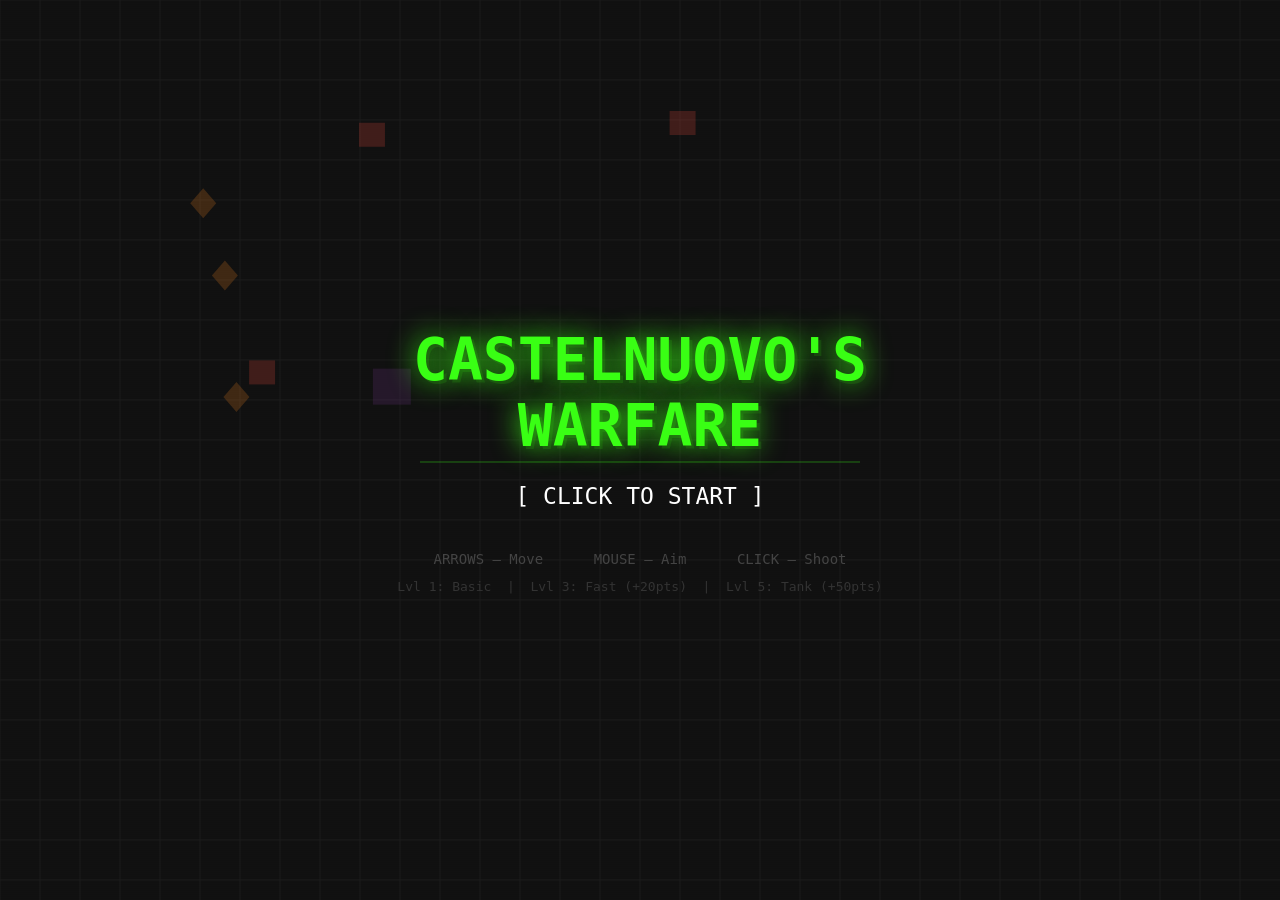
<file: shooter.html>
<!DOCTYPE html>
<html lang="en">
<head>
  <meta charset="UTF-8">
  <title>Castelnuovo's Warfare</title>
  <style>
    * { margin: 0; padding: 0; box-sizing: border-box; }
    body { background: #000; overflow: hidden; }
    canvas { display: block; cursor: crosshair; }
  </style>
</head>
<body>
<canvas id="c"></canvas>
<script>
const canvas = document.getElementById('c');
const ctx = canvas.getContext('2d');
let W, H;
function resize() { W = canvas.width = window.innerWidth; H = canvas.height = window.innerHeight; }
resize();
window.addEventListener('resize', resize);

// ---- Constants ----
const PLAYER_SPEED = 185;
const BULLET_SPEED = 480;
const SHOOT_COOLDOWN = 180;
const IFRAMES_MS = 1400;
const GRID = 40;

// ---- State ----
let state = 'MENU';
let level = 1;
let score = 0;
let highScore = 0;
let levelTimer = 0;
let spawnTimer = 0;
let enemiesLeft = 0;
let totalEnemies = 0;

// ---- Input ----
const keys = {};
const mouse = { x: 0, y: 0, down: false };
window.addEventListener('keydown', e => { keys[e.key] = true; e.preventDefault && ['ArrowUp','ArrowDown','ArrowLeft','ArrowRight'].includes(e.key) && e.preventDefault(); });
window.addEventListener('keyup',   e => { keys[e.key] = false; });
canvas.addEventListener('mousemove', e => { mouse.x = e.clientX; mouse.y = e.clientY; });
canvas.addEventListener('mousedown', e => { mouse.down = true; handleClick(); });
canvas.addEventListener('mouseup',   () => { mouse.down = false; });

function handleClick() {
  if (state === 'MENU')      startGame();
  if (state === 'GAME_OVER') { state = 'MENU'; blinkTimer = 0; blinkVisible = true; }
}

// ---- Entities ----
let player, bullets, enemies, particles, pickups;

// =========================================================
// PLAYER
// =========================================================
class Player {
  constructor() {
    this.x = W / 2; this.y = H / 2;
    this.hp = 3; this.maxHp = 3;
    this.angle = 0;
    this.shootCooldown = 0;
    this.iframes = 0;
    this.walkFrame = 0;
    this.walkTimer = 0;
    this.alive = true;
    this.deathTimer = 0;
  }

  update(dt) {
    if (!this.alive) {
      this.deathTimer += dt;
      if (this.deathTimer > 1.6) { state = 'GAME_OVER'; if (score > highScore) highScore = score; }
      return;
    }
    let dx = 0, dy = 0;
    if (keys['ArrowLeft']  || keys['a'] || keys['A']) dx -= 1;
    if (keys['ArrowRight'] || keys['d'] || keys['D']) dx += 1;
    if (keys['ArrowUp']    || keys['w'] || keys['W']) dy -= 1;
    if (keys['ArrowDown']  || keys['s'] || keys['S']) dy += 1;
    if (dx && dy) { dx *= 0.7071; dy *= 0.7071; }
    this.x = Math.max(18, Math.min(W - 18, this.x + dx * PLAYER_SPEED * dt));
    this.y = Math.max(18, Math.min(H - 18, this.y + dy * PLAYER_SPEED * dt));
    if (dx || dy) {
      this.walkTimer += dt;
      if (this.walkTimer > 0.11) { this.walkFrame = (this.walkFrame + 1) % 4; this.walkTimer = 0; }
    }
    this.angle = Math.atan2(mouse.y - this.y, mouse.x - this.x);
    this.shootCooldown -= dt * 1000;
    if (mouse.down && this.shootCooldown <= 0) this.shoot();
    if (this.iframes > 0) this.iframes -= dt * 1000;
  }

  shoot() {
    this.shootCooldown = SHOOT_COOLDOWN;
    const bx = this.x + Math.cos(this.angle) * 20;
    const by = this.y + Math.sin(this.angle) * 20;
    bullets.push(new Bullet(bx, by, this.angle));
    for (let i = 0; i < 6; i++) {
      const a = this.angle + (Math.random() - 0.5) * 0.7;
      particles.push(new Particle(bx, by, Math.cos(a)*140, Math.sin(a)*140, '#ffdd44', 0.12));
    }
  }

  hit() {
    if (this.iframes > 0) return;
    this.hp--;
    this.iframes = IFRAMES_MS;
    for (let i = 0; i < 10; i++) {
      const a = Math.random() * Math.PI * 2;
      particles.push(new Particle(this.x, this.y, Math.cos(a)*90, Math.sin(a)*90, '#ff4455', 0.45));
    }
    if (this.hp <= 0) {
      this.hp = 0;
      this.alive = false;
      for (let i = 0; i < 24; i++) {
        const a = Math.random() * Math.PI * 2;
        const spd = 70 + Math.random() * 160;
        particles.push(new Particle(this.x, this.y, Math.cos(a)*spd, Math.sin(a)*spd, '#39ff14', 0.9 + Math.random()*0.5));
      }
    }
  }

  draw() {
    ctx.save();
    ctx.translate(this.x, this.y);
    if (!this.alive) {
      ctx.rotate(this.deathTimer * 9);
      ctx.globalAlpha = Math.max(0, 1 - this.deathTimer / 1.6);
    } else if (this.iframes > 0 && Math.floor(this.iframes / 75) % 2 === 0) {
      ctx.restore(); return;
    }
    drawPlayerSprite(0, 0, this.angle, this.walkFrame);
    ctx.globalAlpha = 1;
    ctx.restore();
  }
}

function drawPlayerSprite(x, y, angle, frame) {
  // Shadow
  ctx.fillStyle = 'rgba(0,0,0,0.35)';
  ctx.beginPath();
  ctx.ellipse(x, y + 15, 11, 5, 0, 0, Math.PI * 2);
  ctx.fill();

  // Body
  ctx.fillStyle = '#2ecc71';
  roundRect(ctx, x - 9, y - 11, 18, 21, 4); ctx.fill();

  // Vest detail
  ctx.fillStyle = '#27ae60';
  roundRect(ctx, x - 7, y - 9, 14, 15, 3); ctx.fill();

  // Head
  ctx.fillStyle = '#f0c080';
  ctx.fillRect(x - 7, y - 21, 14, 13);

  // Helmet
  ctx.fillStyle = '#2ecc71';
  ctx.fillRect(x - 7, y - 21, 14, 6);
  ctx.fillRect(x - 9, y - 17, 3, 5);
  ctx.fillRect(x + 6, y - 17, 3, 5);

  // Eyes
  ctx.fillStyle = '#fff';
  ctx.fillRect(x - 5, y - 16, 4, 4);
  ctx.fillRect(x + 1, y - 16, 4, 4);
  ctx.fillStyle = '#1a1a2e';
  ctx.fillRect(x - 4, y - 15, 2, 2);
  ctx.fillRect(x + 2, y - 15, 2, 2);

  // Legs (animated)
  const legFrames = [[0,0],[3,-4],[0,0],[-3,-4]];
  const [lY, rY] = [legFrames[frame][0], legFrames[frame][1]];
  ctx.fillStyle = '#1a8a4a';
  ctx.fillRect(x - 8, y + 10 + lY, 7, 9);
  ctx.fillRect(x + 1, y + 10 + rY, 7, 9);
  // Boots
  ctx.fillStyle = '#1a5c30';
  ctx.fillRect(x - 9, y + 17 + lY, 8, 4);
  ctx.fillRect(x + 1, y + 17 + rY, 8, 4);

  // Gun
  ctx.save();
  ctx.translate(x, y - 2);
  ctx.rotate(angle);
  ctx.fillStyle = '#666';
  ctx.fillRect(4, -4, 20, 8);
  ctx.fillStyle = '#888';
  ctx.fillRect(4, -3, 16, 6);
  ctx.fillStyle = '#444';
  ctx.fillRect(4, -1, 8, 2);
  ctx.fillStyle = '#aaa';
  ctx.fillRect(22, -3, 5, 6);
  ctx.restore();
}

function roundRect(ctx, x, y, w, h, r) {
  ctx.beginPath();
  ctx.moveTo(x+r, y);
  ctx.lineTo(x+w-r, y); ctx.quadraticCurveTo(x+w, y, x+w, y+r);
  ctx.lineTo(x+w, y+h-r); ctx.quadraticCurveTo(x+w, y+h, x+w-r, y+h);
  ctx.lineTo(x+r, y+h); ctx.quadraticCurveTo(x, y+h, x, y+h-r);
  ctx.lineTo(x, y+r); ctx.quadraticCurveTo(x, y, x+r, y);
  ctx.closePath();
}

// =========================================================
// BULLET
// =========================================================
class Bullet {
  constructor(x, y, angle) {
    this.x = x; this.y = y;
    this.vx = Math.cos(angle) * BULLET_SPEED;
    this.vy = Math.sin(angle) * BULLET_SPEED;
    this.trail = [];
    this.dead = false;
    this.r = 4;
  }
  update(dt) {
    this.trail.unshift({x: this.x, y: this.y});
    if (this.trail.length > 7) this.trail.pop();
    this.x += this.vx * dt;
    this.y += this.vy * dt;
    if (this.x < -30 || this.x > W+30 || this.y < -30 || this.y > H+30) this.dead = true;
  }
  draw() {
    for (let i = 0; i < this.trail.length; i++) {
      const a = (1 - i / this.trail.length) * 0.55;
      ctx.globalAlpha = a;
      ctx.fillStyle = '#ffaa00';
      ctx.beginPath();
      ctx.arc(this.trail[i].x, this.trail[i].y, this.r * (1 - i/this.trail.length*0.7), 0, Math.PI*2);
      ctx.fill();
    }
    ctx.globalAlpha = 1;
    ctx.fillStyle = '#fff8e0';
    ctx.beginPath(); ctx.arc(this.x, this.y, this.r, 0, Math.PI*2); ctx.fill();
    ctx.fillStyle = '#ffdd44';
    ctx.beginPath(); ctx.arc(this.x, this.y, this.r - 1.5, 0, Math.PI*2); ctx.fill();
  }
}

// =========================================================
// PARTICLE
// =========================================================
class Particle {
  constructor(x, y, vx, vy, color, life) {
    this.x=x; this.y=y; this.vx=vx; this.vy=vy;
    this.color=color; this.life=life; this.maxLife=life;
    this.r = 1.5 + Math.random() * 3.5;
  }
  update(dt) {
    this.x += this.vx * dt; this.y += this.vy * dt;
    this.vx *= 0.88; this.vy *= 0.88;
    this.life -= dt;
  }
  draw() {
    const a = Math.max(0, this.life / this.maxLife);
    ctx.globalAlpha = a;
    ctx.fillStyle = this.color;
    ctx.beginPath();
    ctx.arc(this.x, this.y, this.r * a, 0, Math.PI*2);
    ctx.fill();
    ctx.globalAlpha = 1;
  }
}

// =========================================================
// ENEMIES
// =========================================================
class BasicEnemy {
  constructor(x, y) {
    this.x=x; this.y=y;
    this.hp=1; this.maxHp=1;
    this.speed = 65 + level * 6;
    this.r = 16;
    this.dead = false;
    this.bob = Math.random() * Math.PI * 2;
    this.hitFlash = 0;
  }
  update(dt) {
    this.bob += dt * 4; this.hitFlash = Math.max(0, this.hitFlash - dt);
    const dx = player.x - this.x, dy = player.y - this.y;
    const d = Math.sqrt(dx*dx + dy*dy);
    if (d > 0) { this.x += dx/d * this.speed * dt; this.y += dy/d * this.speed * dt; }
    if (d < this.r + 13 && player.alive) player.hit();
  }
  takeDamage() {
    this.hp--;
    this.hitFlash = 0.1;
    if (this.hp <= 0) { this.dead=true; score+=10; enemiesLeft--; burst(this.x, this.y, '#e74c3c', 14); }
  }
  draw() {
    const bob = Math.sin(this.bob) * 2.5;
    ctx.save(); ctx.translate(this.x, this.y + bob);
    // Shadow
    ctx.fillStyle='rgba(0,0,0,0.3)';
    ctx.beginPath(); ctx.ellipse(0,17,13,5,0,0,Math.PI*2); ctx.fill();
    // Body
    ctx.fillStyle = this.hitFlash > 0 ? '#fff' : '#e74c3c';
    ctx.fillRect(-13,-15,26,24);
    ctx.fillStyle = this.hitFlash > 0 ? '#fcc' : '#c0392b';
    ctx.fillRect(-11,-13,22,10);
    // Eyes
    ctx.fillStyle='#ffff00';
    ctx.fillRect(-8,-11,5,5); ctx.fillRect(3,-11,5,5);
    ctx.fillStyle='#000';
    ctx.fillRect(-7,-10,3,3); ctx.fillRect(4,-10,3,3);
    // Brows
    ctx.fillStyle='#900';
    ctx.fillRect(-9,-14,7,2); ctx.fillRect(2,-14,7,2);
    // Mouth teeth
    ctx.fillStyle='#fff';
    ctx.fillRect(-6,-4,4,3); ctx.fillRect(-1,-4,4,3); ctx.fillRect(4,-4,4,3);
    // Legs
    ctx.fillStyle='#c0392b';
    ctx.fillRect(-11,9,8,9); ctx.fillRect(3,9,8,9);
    ctx.restore();
  }
}

class FastEnemy {
  constructor(x, y) {
    this.x=x; this.y=y;
    this.hp=1; this.maxHp=1;
    this.speed = 125 + level * 7;
    this.r = 13;
    this.dead = false;
    this.bob = Math.random() * Math.PI * 2;
    this.zigTimer = 0;
    this.zigDir = Math.random() > 0.5 ? 1 : -1;
    this.hitFlash = 0;
  }
  update(dt) {
    this.bob += dt * 9; this.hitFlash = Math.max(0, this.hitFlash - dt);
    this.zigTimer += dt;
    if (this.zigTimer > 0.45) { this.zigDir *= -1; this.zigTimer = 0; }
    const dx = player.x - this.x, dy = player.y - this.y;
    const d = Math.sqrt(dx*dx + dy*dy);
    if (d > 0) {
      const px = -dy/d, py = dx/d;
      this.x += ((dx/d)*0.78 + px*0.45*this.zigDir) * this.speed * dt;
      this.y += ((dy/d)*0.78 + py*0.45*this.zigDir) * this.speed * dt;
    }
    if (d < this.r + 13 && player.alive) player.hit();
  }
  takeDamage() {
    this.hp--;
    this.hitFlash = 0.1;
    if (this.hp <= 0) { this.dead=true; score+=20; enemiesLeft--; burst(this.x, this.y, '#e67e22', 14); }
  }
  draw() {
    const bob = Math.sin(this.bob) * 3;
    ctx.save(); ctx.translate(this.x, this.y + bob);
    ctx.fillStyle='rgba(0,0,0,0.3)';
    ctx.beginPath(); ctx.ellipse(0,15,10,4,0,0,Math.PI*2); ctx.fill();
    // Diamond
    ctx.fillStyle = this.hitFlash > 0 ? '#fff' : '#e67e22';
    ctx.beginPath();
    ctx.moveTo(0,-18); ctx.lineTo(14,0); ctx.lineTo(0,18); ctx.lineTo(-14,0);
    ctx.closePath(); ctx.fill();
    ctx.fillStyle = this.hitFlash > 0 ? '#fda' : '#d35400';
    ctx.beginPath();
    ctx.moveTo(0,-11); ctx.lineTo(8,0); ctx.lineTo(0,11); ctx.lineTo(-8,0);
    ctx.closePath(); ctx.fill();
    // Eye
    ctx.fillStyle='#fff';
    ctx.beginPath(); ctx.arc(0,-1,6,0,Math.PI*2); ctx.fill();
    ctx.fillStyle='#e74c3c';
    ctx.beginPath(); ctx.arc(0,-1,4,0,Math.PI*2); ctx.fill();
    ctx.fillStyle='#000';
    ctx.beginPath(); ctx.arc(0,-1,2,0,Math.PI*2); ctx.fill();
    // Speed lines
    ctx.strokeStyle='rgba(255,150,0,0.5)'; ctx.lineWidth=1.5;
    ctx.beginPath(); ctx.moveTo(-18,-5); ctx.lineTo(-24,-5); ctx.stroke();
    ctx.beginPath(); ctx.moveTo(-18,0); ctx.lineTo(-26,0); ctx.stroke();
    ctx.beginPath(); ctx.moveTo(-18,5); ctx.lineTo(-24,5); ctx.stroke();
    ctx.restore();
  }
}

class TankEnemy {
  constructor(x, y) {
    this.x=x; this.y=y;
    this.hp=3; this.maxHp=3;
    this.speed = 40 + level * 3;
    this.r = 24;
    this.dead = false;
    this.bob = Math.random() * Math.PI * 2;
    this.hitFlash = 0;
  }
  update(dt) {
    this.bob += dt * 2; this.hitFlash = Math.max(0, this.hitFlash - dt);
    const dx = player.x - this.x, dy = player.y - this.y;
    const d = Math.sqrt(dx*dx + dy*dy);
    if (d > 0) { this.x += dx/d * this.speed * dt; this.y += dy/d * this.speed * dt; }
    if (d < this.r + 13 && player.alive) player.hit();
  }
  takeDamage() {
    this.hp--;
    this.hitFlash = 0.12;
    for (let i=0;i<6;i++) { const a=Math.random()*Math.PI*2; particles.push(new Particle(this.x,this.y,Math.cos(a)*70,Math.sin(a)*70,'#fff',0.18)); }
    if (this.hp <= 0) {
      this.dead=true; score+=50; enemiesLeft--;
      burst(this.x,this.y,'#8e44ad',16); burst(this.x,this.y,'#e74c3c',10);
      if (player.hp < player.maxHp) pickups.push(new HealthPickup(this.x, this.y));
    }
  }
  draw() {
    const bob = Math.sin(this.bob) * 1.5;
    ctx.save(); ctx.translate(this.x, this.y + bob);
    ctx.fillStyle='rgba(0,0,0,0.4)';
    ctx.beginPath(); ctx.ellipse(0,25,21,7,0,0,Math.PI*2); ctx.fill();
    ctx.fillStyle = this.hitFlash > 0 ? '#fff' : '#5b2c6f';
    ctx.fillRect(-21,-24,42,38);
    ctx.fillStyle = this.hitFlash > 0 ? '#eee' : '#76448a';
    ctx.fillRect(-19,-22,38,14);
    ctx.fillRect(-19,-4,38,14);
    // Rivets
    ctx.fillStyle = this.hitFlash > 0 ? '#aaa' : '#d2b4de';
    [[-15,-15],[0,-15],[15,-15],[-15,2],[0,2],[15,2]].forEach(([rx,ry])=>{
      ctx.beginPath(); ctx.arc(rx,ry,2.5,0,Math.PI*2); ctx.fill();
    });
    // Eyes
    ctx.fillStyle='#e74c3c';
    ctx.beginPath(); ctx.arc(-8,-8,7,0,Math.PI*2); ctx.fill();
    ctx.beginPath(); ctx.arc(8,-8,7,0,Math.PI*2); ctx.fill();
    ctx.fillStyle='#ff8080';
    ctx.beginPath(); ctx.arc(-8,-8,4,0,Math.PI*2); ctx.fill();
    ctx.beginPath(); ctx.arc(8,-8,4,0,Math.PI*2); ctx.fill();
    ctx.fillStyle='#fff';
    ctx.beginPath(); ctx.arc(-6,-10,1.5,0,Math.PI*2); ctx.fill();
    ctx.beginPath(); ctx.arc(6,-10,1.5,0,Math.PI*2); ctx.fill();
    // HP bar
    ctx.fillStyle='#222'; ctx.fillRect(-21,-32,42,6);
    ctx.fillStyle='#e74c3c'; ctx.fillRect(-21,-32,42*(this.hp/this.maxHp),6);
    ctx.strokeStyle='#8e44ad'; ctx.lineWidth=1; ctx.strokeRect(-21,-32,42,6);
    ctx.restore();
  }
}

// =========================================================
// HEALTH PICKUP
// =========================================================
class HealthPickup {
  constructor(x, y) { this.x=x; this.y=y; this.r=13; this.dead=false; this.bob=0; this.pulseTimer=0; }
  update(dt) {
    this.bob+=dt*3; this.pulseTimer+=dt;
    const dx=player.x-this.x, dy=player.y-this.y;
    if (Math.sqrt(dx*dx+dy*dy)<this.r+13) {
      player.hp=Math.min(player.maxHp, player.hp+1);
      this.dead=true;
      for(let i=0;i<10;i++){const a=Math.random()*Math.PI*2;particles.push(new Particle(this.x,this.y,Math.cos(a)*90,Math.sin(a)*90,'#2ecc71',0.55));}
    }
  }
  draw() {
    const bob=Math.sin(this.bob)*4;
    const pulse=0.85+Math.sin(this.pulseTimer*5)*0.15;
    ctx.save(); ctx.translate(this.x,this.y+bob); ctx.scale(pulse,pulse);
    ctx.shadowColor='#2ecc71'; ctx.shadowBlur=18;
    ctx.fillStyle='#2ecc71';
    ctx.fillRect(-11,-3,22,6); ctx.fillRect(-3,-11,6,22);
    ctx.shadowBlur=0;
    ctx.strokeStyle='#fff'; ctx.lineWidth=1.5;
    ctx.strokeRect(-11,-3,22,6); ctx.strokeRect(-3,-11,6,22);
    ctx.restore();
  }
}

// =========================================================
// HELPERS
// =========================================================
function burst(x, y, color, n) {
  for (let i=0;i<n;i++) {
    const a=Math.random()*Math.PI*2, spd=60+Math.random()*180;
    particles.push(new Particle(x,y,Math.cos(a)*spd,Math.sin(a)*spd,color,0.5+Math.random()*0.55));
  }
}

function spawnEnemy() {
  let x, y;
  const edge=Math.floor(Math.random()*4);
  if      (edge===0){x=Math.random()*W;y=-35;}
  else if (edge===1){x=W+35;y=Math.random()*H;}
  else if (edge===2){x=Math.random()*W;y=H+35;}
  else              {x=-35;y=Math.random()*H;}
  const roll=Math.random();
  if      (level>=5 && roll<0.2) enemies.push(new TankEnemy(x,y));
  else if (level>=3 && roll<0.42) enemies.push(new FastEnemy(x,y));
  else                            enemies.push(new BasicEnemy(x,y));
}

// =========================================================
// GAME MANAGEMENT
// =========================================================
function startGame() {
  level=1; score=0;
  bullets=[]; enemies=[]; particles=[]; pickups=[];
  player=new Player();
  initLevel();
  state='PLAYING';
}

function initLevel() {
  bullets=[]; enemies=[]; pickups=[];
  totalEnemies = 8+(level-1)*4;
  enemiesLeft = totalEnemies;
  spawnTimer = 0;
  if (level>1 && player) player.hp=Math.min(player.maxHp, player.hp+1);
}

// =========================================================
// RENDERING
// =========================================================
function drawBackground() {
  ctx.fillStyle='#111'; ctx.fillRect(0,0,W,H);
  ctx.strokeStyle='#1c1c1c'; ctx.lineWidth=1;
  for (let x=0;x<W;x+=GRID){ctx.beginPath();ctx.moveTo(x,0);ctx.lineTo(x,H);ctx.stroke();}
  for (let y=0;y<H;y+=GRID){ctx.beginPath();ctx.moveTo(0,y);ctx.lineTo(W,y);ctx.stroke();}
  ctx.fillStyle='rgba(0,0,0,0.045)';
  for (let y=0;y<H;y+=2) ctx.fillRect(0,y,W,1);
}

function drawHUD() {
  ctx.textBaseline='top';
  // Hearts
  for (let i=0;i<player.maxHp;i++) {
    ctx.fillStyle = i<player.hp ? '#e74c3c' : '#3a1a1a';
    drawHeart(22+i*36, 18, 13, i<player.hp);
  }
  // Score
  ctx.fillStyle='#39ff14'; ctx.font='bold 20px monospace'; ctx.textAlign='right';
  ctx.fillText('SCORE '+score, W-16, 18);
  // Level label
  ctx.fillStyle='#39ff14'; ctx.font='bold 16px monospace'; ctx.textAlign='center';
  ctx.fillText('LEVEL '+level, W/2, 18);
  // Wave bar
  const killed=totalEnemies-enemiesLeft;
  const pct=killed/totalEnemies;
  const bw=220, bh=9, bx=W/2-bw/2, by=H-34;
  ctx.fillStyle='#1a1a1a'; ctx.fillRect(bx,by,bw,bh);
  ctx.fillStyle='#39ff14'; ctx.fillRect(bx,by,bw*pct,bh);
  ctx.strokeStyle='#39ff14'; ctx.lineWidth=1; ctx.strokeRect(bx,by,bw,bh);
  ctx.fillStyle='#39ff14'; ctx.font='12px monospace'; ctx.textAlign='center';
  ctx.fillText(killed+' / '+totalEnemies, W/2, by-16);
}

function drawHeart(x, y, size, filled) {
  ctx.save(); ctx.translate(x,y); ctx.scale(size/10,size/10);
  ctx.beginPath();
  ctx.moveTo(0,-2);
  ctx.bezierCurveTo(-5,-8,-10,-4,-10,0);
  ctx.bezierCurveTo(-10,5,0,10,0,12);
  ctx.bezierCurveTo(0,10,10,5,10,0);
  ctx.bezierCurveTo(10,-4,5,-8,0,-2);
  ctx.closePath(); ctx.fill(); ctx.restore();
}

// =========================================================
// MENU
// =========================================================
let blinkTimer=0, blinkVisible=true;
const menuDudes = Array.from({length:7},()=>({
  x:Math.random()*600+100, y:Math.random()*400+100,
  vx:(Math.random()-.5)*28, vy:(Math.random()-.5)*28,
  bob:Math.random()*Math.PI*2, type:Math.floor(Math.random()*3)
}));

function drawMenu(dt) {
  drawBackground();
  menuDudes.forEach(e=>{
    e.x+=e.vx*dt; e.y+=e.vy*dt; e.bob+=dt*3;
    if(e.x<60||e.x>W-60) e.vx*=-1;
    if(e.y<60||e.y>H-60) e.vy*=-1;
    ctx.save(); ctx.translate(e.x,e.y); ctx.globalAlpha=0.22;
    if(e.type===0){ctx.fillStyle='#e74c3c';ctx.fillRect(-13,-15,26,24);}
    else if(e.type===1){ctx.fillStyle='#e67e22';ctx.beginPath();ctx.moveTo(0,-15);ctx.lineTo(13,0);ctx.lineTo(0,15);ctx.lineTo(-13,0);ctx.closePath();ctx.fill();}
    else{ctx.fillStyle='#6c3483';ctx.fillRect(-19,-22,38,36);}
    ctx.globalAlpha=1; ctx.restore();
  });

  ctx.textAlign='center'; ctx.textBaseline='middle';

  // Title shadow
  ctx.fillStyle='rgba(57,255,20,0.12)';
  ctx.font='bold 58px monospace';
  ctx.fillText("CASTELNUOVO'S", W/2+3, H/2-82);
  ctx.fillText("WARFARE", W/2+3, H/2-16);

  // Title
  ctx.shadowColor='#39ff14'; ctx.shadowBlur=28;
  ctx.fillStyle='#39ff14';
  ctx.font='bold 58px monospace';
  ctx.fillText("CASTELNUOVO'S", W/2, H/2-85);
  ctx.fillText("WARFARE", W/2, H/2-19);
  ctx.shadowBlur=0;

  // Decorative line
  ctx.strokeStyle='rgba(57,255,20,0.4)'; ctx.lineWidth=1;
  ctx.beginPath(); ctx.moveTo(W/2-220,H/2+12); ctx.lineTo(W/2+220,H/2+12); ctx.stroke();

  // Blink
  blinkTimer+=dt;
  if(blinkTimer>0.52){blinkVisible=!blinkVisible;blinkTimer=0;}
  if(blinkVisible){
    ctx.fillStyle='#ffffff'; ctx.font='23px monospace';
    ctx.fillText('[ CLICK TO START ]', W/2, H/2+48);
  }

  // Controls
  ctx.fillStyle='#444'; ctx.font='14px monospace';
  ctx.fillText('ARROWS — Move      MOUSE — Aim      CLICK — Shoot', W/2, H/2+110);

  // Enemy legend
  ctx.fillStyle='#333'; ctx.font='13px monospace';
  ctx.fillText('Lvl 1: Basic  |  Lvl 3: Fast (+20pts)  |  Lvl 5: Tank (+50pts)', W/2, H/2+138);

  if(highScore>0){
    ctx.fillStyle='#39ff14'; ctx.font='15px monospace';
    ctx.fillText('BEST: '+highScore, W/2, H/2+170);
  }
}

function drawLevelComplete() {
  ctx.fillStyle='rgba(0,0,0,0.65)'; ctx.fillRect(0,0,W,H);
  ctx.textAlign='center'; ctx.textBaseline='middle';
  ctx.shadowColor='#39ff14'; ctx.shadowBlur=24;
  ctx.fillStyle='#39ff14'; ctx.font='bold 50px monospace';
  ctx.fillText('LEVEL '+(level-1)+' COMPLETE!', W/2, H/2-24);
  ctx.shadowBlur=0;
  ctx.fillStyle='#fff'; ctx.font='22px monospace';
  ctx.fillText('SCORE: '+score, W/2, H/2+38);
  ctx.fillStyle='#888'; ctx.font='15px monospace';
  ctx.fillText('Next level starting...', W/2, H/2+76);
}

function drawGameOver() {
  drawBackground();
  ctx.textAlign='center'; ctx.textBaseline='middle';
  ctx.shadowColor='#e74c3c'; ctx.shadowBlur=32;
  ctx.fillStyle='#e74c3c'; ctx.font='bold 60px monospace';
  ctx.fillText('GAME OVER', W/2, H/2-80);
  ctx.shadowBlur=0;
  ctx.fillStyle='#39ff14'; ctx.font='bold 30px monospace';
  ctx.fillText('SCORE: '+score, W/2, H/2-4);
  ctx.fillText('LEVEL: '+level, W/2, H/2+44);
  if(score>0&&score>=highScore){
    ctx.fillStyle='#ffdd44'; ctx.font='20px monospace';
    ctx.fillText('NEW HIGH SCORE!', W/2, H/2+90);
  }
  blinkTimer+=0.016;
  if(blinkTimer>0.5){blinkVisible=!blinkVisible;blinkTimer=0;}
  if(blinkVisible){ctx.fillStyle='#fff';ctx.font='20px monospace';ctx.fillText('[ CLICK TO RETURN TO MENU ]',W/2,H/2+145);}
}

// =========================================================
// GAME LOOP
// =========================================================
let last=0;
function loop(ts) {
  const dt=Math.min((ts-last)/1000, 0.05);
  last=ts;
  ctx.clearRect(0,0,W,H);

  if(state==='MENU'){
    drawMenu(dt);

  } else if(state==='PLAYING'){
    drawBackground();

    // Spawn
    if(enemiesLeft>0){
      spawnTimer-=dt*1000;
      const interval=Math.max(380, 2000-level*145);
      if(spawnTimer<=0){ spawnEnemy(); spawnTimer=interval; }
    }

    // Update
    player.update(dt);
    bullets.forEach(b=>b.update(dt));
    enemies.forEach(e=>e.update(dt));
    particles.forEach(p=>p.update(dt));
    pickups.forEach(p=>p.update(dt));

    // Bullet-enemy collisions
    bullets.forEach(b=>{
      if(b.dead)return;
      enemies.forEach(e=>{
        if(e.dead)return;
        const dx=b.x-e.x,dy=b.y-e.y;
        if(Math.sqrt(dx*dx+dy*dy)<e.r){ b.dead=true; e.takeDamage(); }
      });
    });

    // Cleanup
    bullets   = bullets.filter(b=>!b.dead);
    enemies   = enemies.filter(e=>!e.dead);
    particles = particles.filter(p=>p.life>0);
    pickups   = pickups.filter(p=>!p.dead);

    // Draw order: pickups, enemies, bullets, particles, player, hud
    pickups.forEach(p=>p.draw());
    enemies.forEach(e=>e.draw());
    bullets.forEach(b=>b.draw());
    particles.forEach(p=>p.draw());
    player.draw();
    if(player.alive) drawHUD();

    // Level complete check
    if(enemiesLeft<=0 && enemies.length===0 && player.alive){
      level++; levelTimer=0; state='LEVEL_COMPLETE'; initLevel();
    }

  } else if(state==='LEVEL_COMPLETE'){
    drawBackground();
    pickups.forEach(p=>p.draw());
    enemies.forEach(e=>e.draw());
    bullets.forEach(b=>b.draw());
    particles.forEach(p=>{ p.update(dt); p.draw(); });
    player.draw();
    if(player.alive) drawHUD();
    drawLevelComplete();
    levelTimer+=dt;
    if(levelTimer>2.6) state='PLAYING';

  } else if(state==='GAME_OVER'){
    drawGameOver();
  }

  requestAnimationFrame(loop);
}
requestAnimationFrame(loop);
</script>
</body>
</html>
</file>
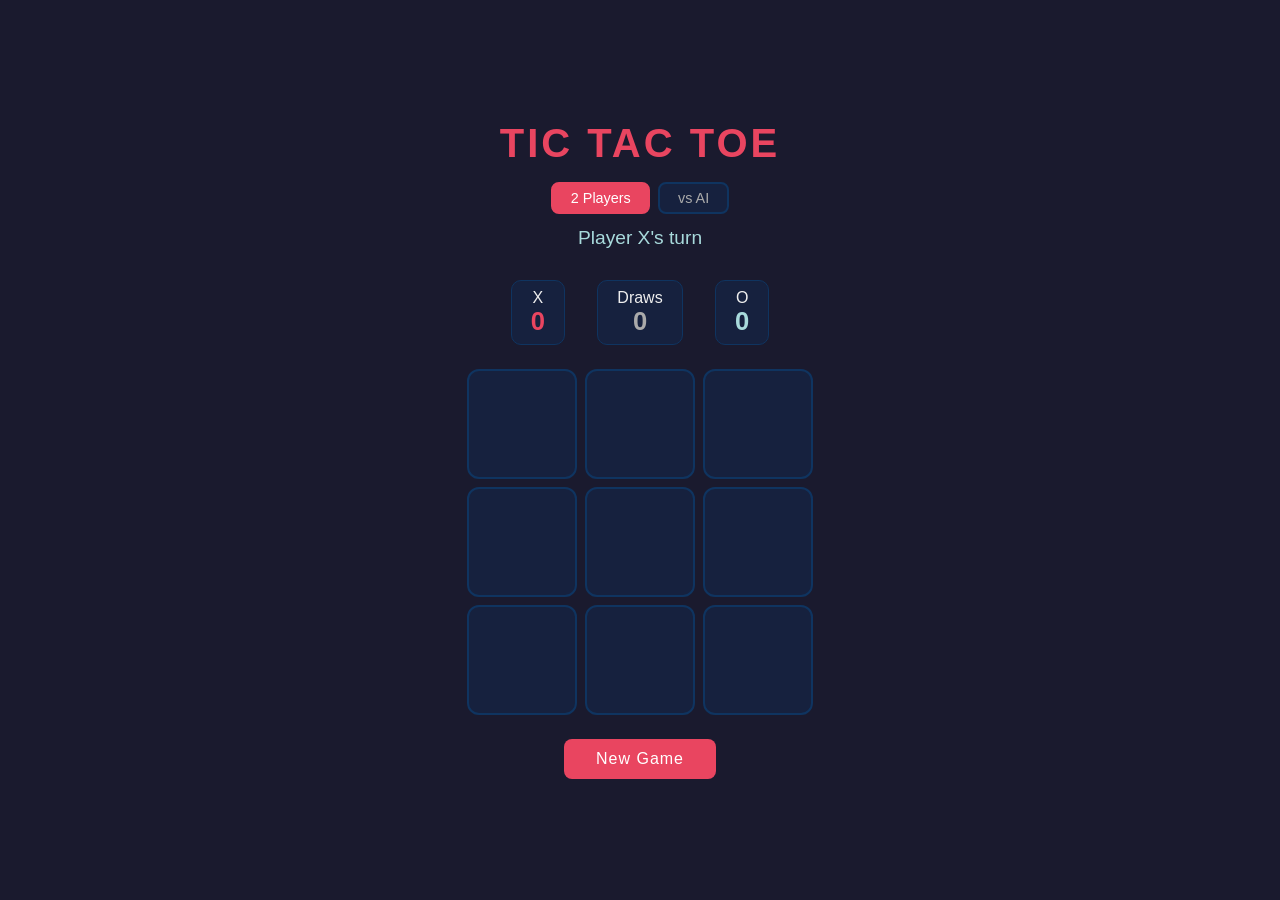
<file: tictactoe.html>
<!DOCTYPE html>
<html lang="en">
<head>
  <meta charset="UTF-8">
  <meta name="viewport" content="width=device-width, initial-scale=1.0">
  <title>Tic Tac Toe</title>
  <style>
    * { box-sizing: border-box; margin: 0; padding: 0; }

    body {
      min-height: 100vh;
      display: flex;
      align-items: center;
      justify-content: center;
      background: #1a1a2e;
      font-family: 'Segoe UI', sans-serif;
      color: #eee;
    }

    .container { text-align: center; }

    h1 {
      font-size: 2.5rem;
      margin-bottom: 1rem;
      letter-spacing: 3px;
      color: #e94560;
    }

    /* Mode / difficulty toggles */
    .toggle-group {
      display: flex;
      justify-content: center;
      gap: 8px;
      margin-bottom: 0.8rem;
    }

    .toggle-group button {
      background: #16213e;
      color: #aaa;
      border: 2px solid #0f3460;
      padding: 0.4rem 1.1rem;
      font-size: 0.9rem;
      border-radius: 8px;
      cursor: pointer;
      transition: all 0.15s;
      letter-spacing: 0;
    }

    .toggle-group button.active {
      background: #e94560;
      color: #fff;
      border-color: #e94560;
    }

    .toggle-group button:hover:not(.active) {
      border-color: #a8dadc;
      color: #a8dadc;
      transform: none;
    }

    #difficultyRow { margin-bottom: 0.8rem; }

    .status {
      font-size: 1.2rem;
      margin-bottom: 1.5rem;
      min-height: 1.8rem;
      color: #a8dadc;
    }

    .scores {
      display: flex;
      gap: 2rem;
      justify-content: center;
      margin-bottom: 1.5rem;
      font-size: 1rem;
    }

    .score-box {
      background: #16213e;
      border: 1px solid #0f3460;
      border-radius: 10px;
      padding: 0.5rem 1.2rem;
    }

    .score-box span {
      display: block;
      font-size: 1.6rem;
      font-weight: bold;
    }

    .score-box.x-score span { color: #e94560; }
    .score-box.o-score span { color: #a8dadc; }
    .score-box.draw-score span { color: #aaa; }

    .board {
      display: grid;
      grid-template-columns: repeat(3, 110px);
      grid-template-rows: repeat(3, 110px);
      gap: 8px;
      margin: 0 auto 1.5rem;
      width: fit-content;
    }

    .cell {
      width: 110px;
      height: 110px;
      background: #16213e;
      border: 2px solid #0f3460;
      border-radius: 12px;
      font-size: 3rem;
      font-weight: bold;
      cursor: pointer;
      display: flex;
      align-items: center;
      justify-content: center;
      transition: background 0.15s, transform 0.1s;
      user-select: none;
    }

    .cell:hover:not(.taken) { background: #0f3460; transform: scale(1.04); }
    .cell.x { color: #e94560; }
    .cell.o { color: #a8dadc; }

    .cell.win {
      background: #0f3460;
      border-color: #e94560;
      animation: pulse 0.5s ease;
    }

    .cell.thinking { opacity: 0.5; cursor: not-allowed; }

    @keyframes pulse {
      0%   { transform: scale(1); }
      50%  { transform: scale(1.1); }
      100% { transform: scale(1); }
    }

    #resetBtn {
      background: #e94560;
      color: white;
      border: none;
      padding: 0.7rem 2rem;
      font-size: 1rem;
      border-radius: 8px;
      cursor: pointer;
      transition: background 0.2s, transform 0.1s;
      letter-spacing: 1px;
    }

    #resetBtn:hover { background: #c73652; transform: scale(1.04); }
  </style>
</head>
<body>
  <div class="container">
    <h1>TIC TAC TOE</h1>

    <div class="toggle-group" id="modeRow">
      <button id="btn2p" class="active" onclick="setMode('2p')">2 Players</button>
      <button id="btnAI" onclick="setMode('ai')">vs AI</button>
    </div>

    <div class="toggle-group" id="difficultyRow" style="display:none">
      <button id="btnEasy"   onclick="setDifficulty('easy')">Easy</button>
      <button id="btnMedium" onclick="setDifficulty('medium')">Medium</button>
      <button id="btnHard"   class="active" onclick="setDifficulty('hard')">Hard</button>
    </div>

    <div class="status" id="status">Player X's turn</div>

    <div class="scores">
      <div class="score-box x-score" id="labelX">X <span id="scoreX">0</span></div>
      <div class="score-box draw-score">Draws <span id="scoreDraw">0</span></div>
      <div class="score-box o-score" id="labelO">O <span id="scoreO">0</span></div>
    </div>

    <div class="board" id="board">
      <div class="cell" data-index="0"></div>
      <div class="cell" data-index="1"></div>
      <div class="cell" data-index="2"></div>
      <div class="cell" data-index="3"></div>
      <div class="cell" data-index="4"></div>
      <div class="cell" data-index="5"></div>
      <div class="cell" data-index="6"></div>
      <div class="cell" data-index="7"></div>
      <div class="cell" data-index="8"></div>
    </div>

    <button id="resetBtn">New Game</button>
  </div>

  <script>
    const WINS = [
      [0,1,2],[3,4,5],[6,7,8],
      [0,3,6],[1,4,7],[2,5,8],
      [0,4,8],[2,4,6]
    ];

    let board = Array(9).fill(null);
    let current = 'X';
    let gameOver = false;
    let aiThinking = false;
    let scores = { X: 0, O: 0, Draw: 0 };
    let mode = '2p';        // '2p' | 'ai'
    let difficulty = 'hard'; // 'easy' | 'medium' | 'hard'

    const cells = document.querySelectorAll('.cell');
    const statusEl = document.getElementById('status');

    cells.forEach(cell => cell.addEventListener('click', handleClick));
    document.getElementById('resetBtn').addEventListener('click', resetGame);

    function setMode(m) {
      mode = m;
      document.getElementById('btn2p').classList.toggle('active', m === '2p');
      document.getElementById('btnAI').classList.toggle('active', m === 'ai');
      document.getElementById('difficultyRow').style.display = m === 'ai' ? 'flex' : 'none';
      document.getElementById('labelX').innerHTML = m === 'ai'
        ? 'You <span id="scoreX">' + scores.X + '</span>'
        : 'X <span id="scoreX">' + scores.X + '</span>';
      document.getElementById('labelO').innerHTML = m === 'ai'
        ? 'AI <span id="scoreO">' + scores.O + '</span>'
        : 'O <span id="scoreO">' + scores.O + '</span>';
      resetGame();
    }

    function setDifficulty(d) {
      difficulty = d;
      ['easy','medium','hard'].forEach(x =>
        document.getElementById('btn' + x.charAt(0).toUpperCase() + x.slice(1))
          .classList.toggle('active', x === d)
      );
      resetGame();
    }

    function handleClick(e) {
      const i = +e.target.dataset.index;
      if (gameOver || aiThinking || board[i]) return;
      if (mode === 'ai' && current === 'O') return; // AI's turn

      placeMove(i, current);

      if (!gameOver && mode === 'ai' && current === 'O') {
        triggerAI();
      }
    }

    function placeMove(i, player) {
      board[i] = player;
      cells[i].textContent = player;
      cells[i].classList.add('taken', player.toLowerCase());

      const win = checkWin(board);
      if (win) {
        win.forEach(idx => cells[idx].classList.add('win'));
        const label = mode === 'ai'
          ? (player === 'X' ? 'You win!' : 'AI wins!')
          : `Player ${player} wins!`;
        statusEl.textContent = label;
        scores[player]++;
        updateScores();
        gameOver = true;
      } else if (board.every(Boolean)) {
        statusEl.textContent = "It's a draw!";
        scores.Draw++;
        updateScores();
        gameOver = true;
      } else {
        current = player === 'X' ? 'O' : 'X';
        if (mode === 'ai') {
          statusEl.textContent = current === 'X' ? 'Your turn' : 'AI is thinking…';
        } else {
          statusEl.textContent = `Player ${current}'s turn`;
        }
      }
    }

    function triggerAI() {
      aiThinking = true;
      cells.forEach(c => c.classList.add('thinking'));
      setTimeout(() => {
        const move = getAIMove(board);
        cells.forEach(c => c.classList.remove('thinking'));
        aiThinking = false;
        if (move !== -1) placeMove(move, 'O');
      }, 400);
    }

    function getAIMove(b) {
      const empty = b.map((v,i) => v === null ? i : -1).filter(i => i !== -1);
      if (!empty.length) return -1;

      if (difficulty === 'easy') {
        return empty[Math.floor(Math.random() * empty.length)];
      }
      if (difficulty === 'medium') {
        // 60% chance of optimal, otherwise random
        if (Math.random() < 0.6) return minimax(b, 'O').index;
        return empty[Math.floor(Math.random() * empty.length)];
      }
      // hard: always optimal
      return minimax(b, 'O').index;
    }

    function minimax(b, player) {
      const win = checkWin(b);
      if (win) return { score: b[win[0]] === 'O' ? 10 : -10 };
      const empty = b.map((v,i) => v === null ? i : -1).filter(i => i !== -1);
      if (!empty.length) return { score: 0 };

      const moves = [];
      for (const i of empty) {
        const nb = b.slice();
        nb[i] = player;
        const result = minimax(nb, player === 'O' ? 'X' : 'O');
        moves.push({ index: i, score: result.score });
      }

      if (player === 'O') {
        return moves.reduce((best, m) => m.score > best.score ? m : best, { score: -Infinity });
      } else {
        return moves.reduce((best, m) => m.score < best.score ? m : best, { score: Infinity });
      }
    }

    function checkWin(b) {
      for (const [a, bv, c] of WINS) {
        if (b[a] && b[a] === b[bv] && b[a] === b[c]) return [a, bv, c];
      }
      return null;
    }

    function updateScores() {
      document.getElementById('scoreX').textContent = scores.X;
      document.getElementById('scoreO').textContent = scores.O;
      document.getElementById('scoreDraw').textContent = scores.Draw;
    }

    function resetGame() {
      board = Array(9).fill(null);
      current = 'X';
      gameOver = false;
      aiThinking = false;
      statusEl.textContent = mode === 'ai' ? 'Your turn' : "Player X's turn";
      cells.forEach(cell => {
        cell.textContent = '';
        cell.className = 'cell';
      });
    }
  </script>
</body>
</html>
</file>
